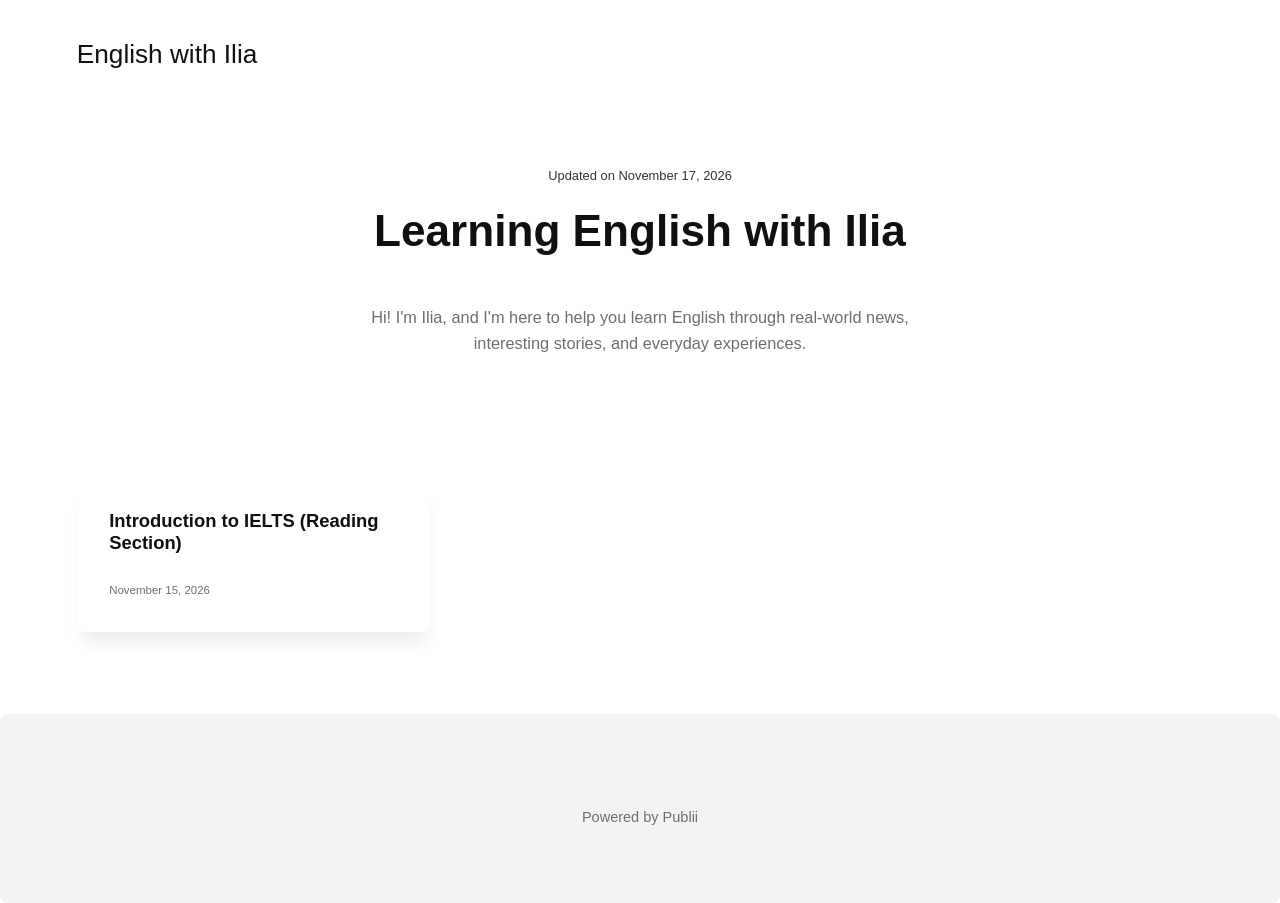
<file: index.html>
<!DOCTYPE html><html lang="en-gb"><head><meta charset="utf-8"><meta http-equiv="X-UA-Compatible" content="IE=edge"><meta name="viewport" content="width=device-width,initial-scale=1"><title>English with Ilia</title><meta name="generator" content="Publii Open-Source CMS for Static Site"><link rel="canonical" href="https://iliashariat86-beep.github.io/learning-English-/"><link rel="alternate" type="application/atom+xml" href="https://iliashariat86-beep.github.io/learning-English-/feed.xml" title="English with Ilia - RSS"><link rel="alternate" type="application/json" href="https://iliashariat86-beep.github.io/learning-English-/feed.json" title="English with Ilia - JSON"><meta property="og:title" content="English with Ilia"><meta property="og:site_name" content="English with Ilia"><meta property="og:description" content=""><meta property="og:url" content="https://iliashariat86-beep.github.io/learning-English-/"><meta property="og:type" content="website"><link rel="shortcut icon" href="https://iliashariat86-beep.github.io/learning-English-/media/website/istockphoto-1047570732-1024x1024-2.jpg" type="image/png"><link rel="stylesheet" href="https://iliashariat86-beep.github.io/learning-English-/assets/css/style.css?v&#x3D;0c7ab9c00f5983b6f086d78ef56155a2"><script type="application/ld+json">{"@context":"http://schema.org","@type":"Organization","name":"English with Ilia","url":"https://iliashariat86-beep.github.io/learning-English-/"}</script><noscript><style>img[loading] {
                    opacity: 1;
                }</style></noscript></head><body class="home-template"><script>document.addEventListener('click', function(event) {
  const word = event.target.closest('.vocab-word');
  if (!word) return;

  word.classList.toggle('active');
});</script><header class="header" id="js-header"><a href="https://iliashariat86-beep.github.io/learning-English-/" class="logo">English with Ilia</a></header><main><div class="wrapper"><div class="hero"><div class="hero__date">Updated on <time datetime="2026-11-17T10:50">November 17, 2026</time></div><h1>Learning English with Ilia</h1><p><br>Hi! I'm Ilia, and I'm here to help you learn English through real-world news, interesting stories, and everyday experiences.</p><p> </p></div><div class="l-grid l-grid--3"><article class="c-card"><div class="c-card__wrapper"><header class="c-card__header"><h2 class="c-card__title"><a href="https://iliashariat86-beep.github.io/learning-English-/introduction-to-ielts-reading-section/" class="invert">Introduction to IELTS (Reading Section)</a></h2></header><footer class="c-card__meta"><time datetime="2026-11-15T08:41">November 15, 2026</time></footer></div></article></div></div></main><footer class="footer"><div class="footer__copyright">Powered by Publii</div></footer><script>window.publiiThemeMenuConfig = {    
      mobileMenuMode: 'sidebar',
      animationSpeed: 300,
      submenuWidth: 'auto',
      doubleClickTime: 500,
      mobileMenuExpandableSubmenus: true, 
      relatedContainerForOverlayMenuSelector: '.navbar',
   };</script><script defer="defer" src="https://iliashariat86-beep.github.io/learning-English-/assets/js/scripts.min.js?v&#x3D;1b09dc64eb6086ddc9720890661ff038"></script><script>var images = document.querySelectorAll('img[loading]');

      for (var i = 0; i < images.length; i++) {
         if (images[i].complete) {
               images[i].classList.add('is-loaded');
         } else {
               images[i].addEventListener('load', function () {
                  this.classList.add('is-loaded');
               }, false);
         }
      }</script></body></html>
</file>
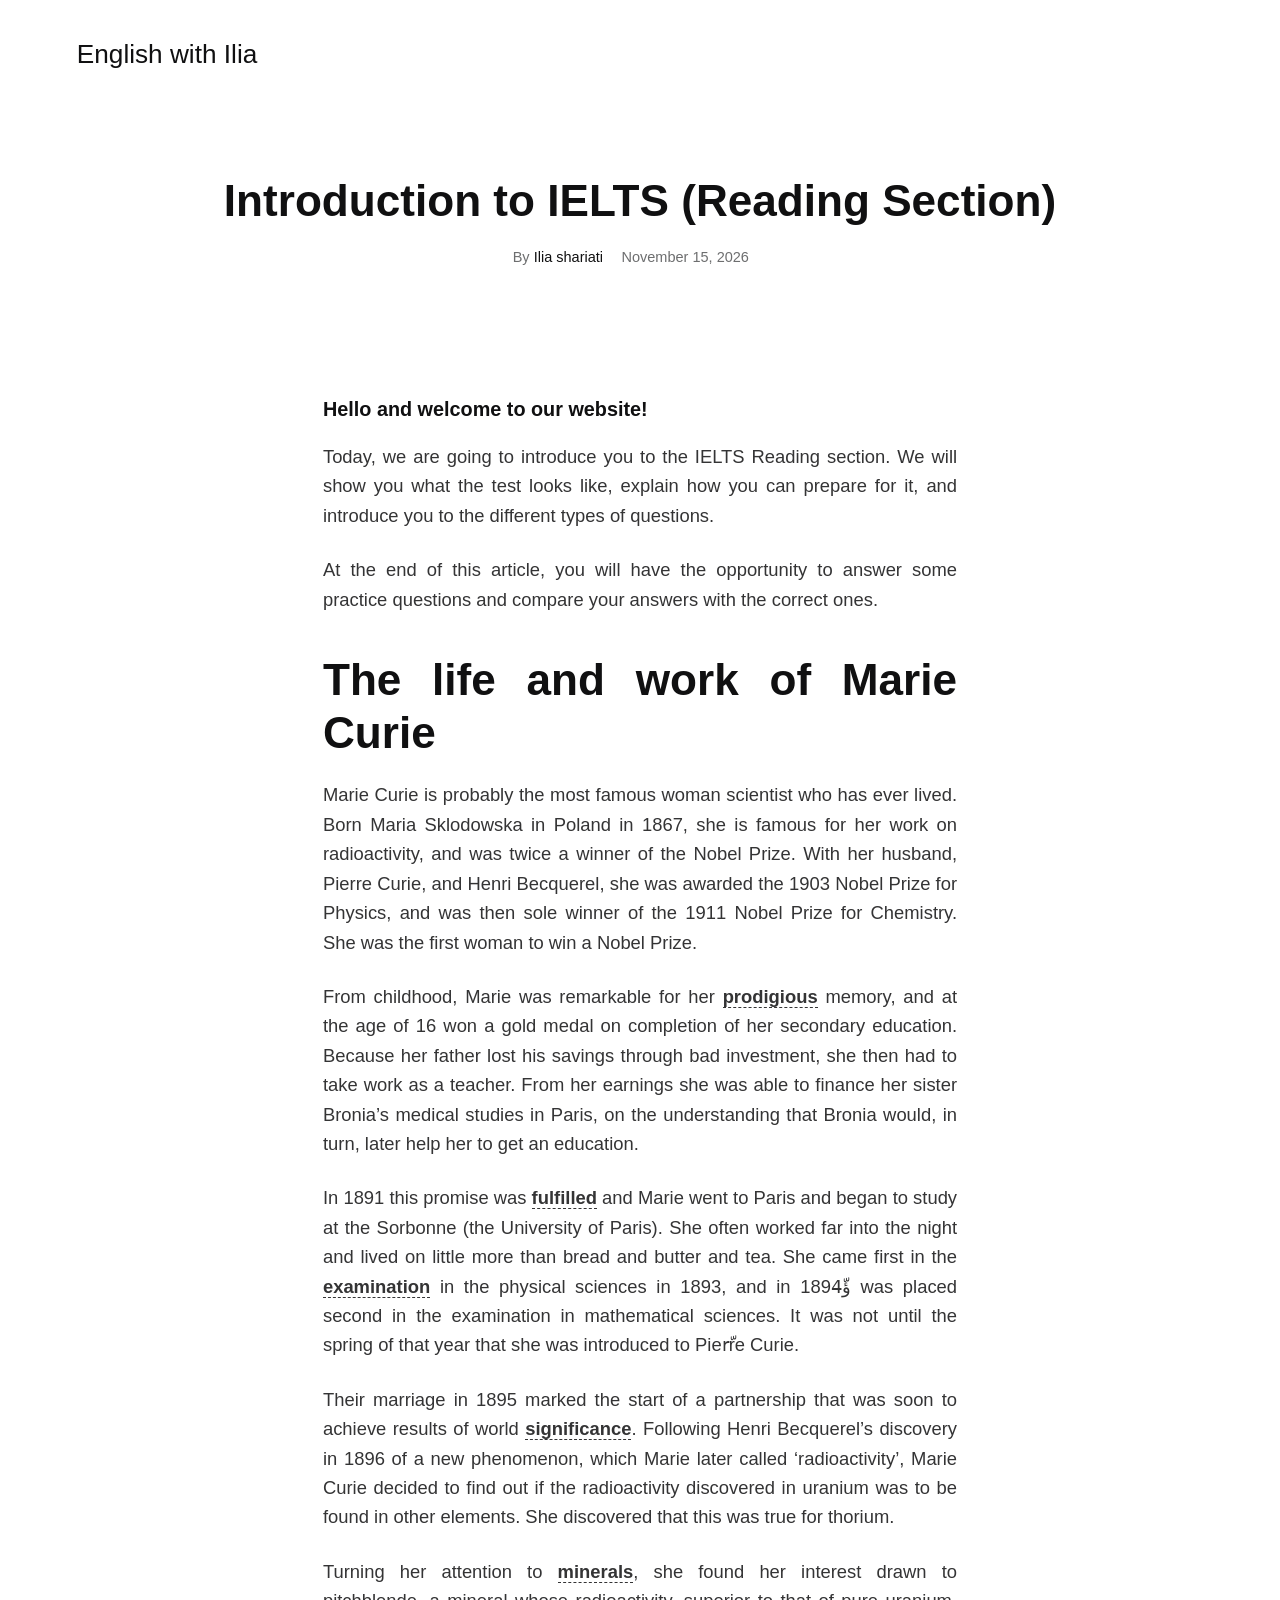
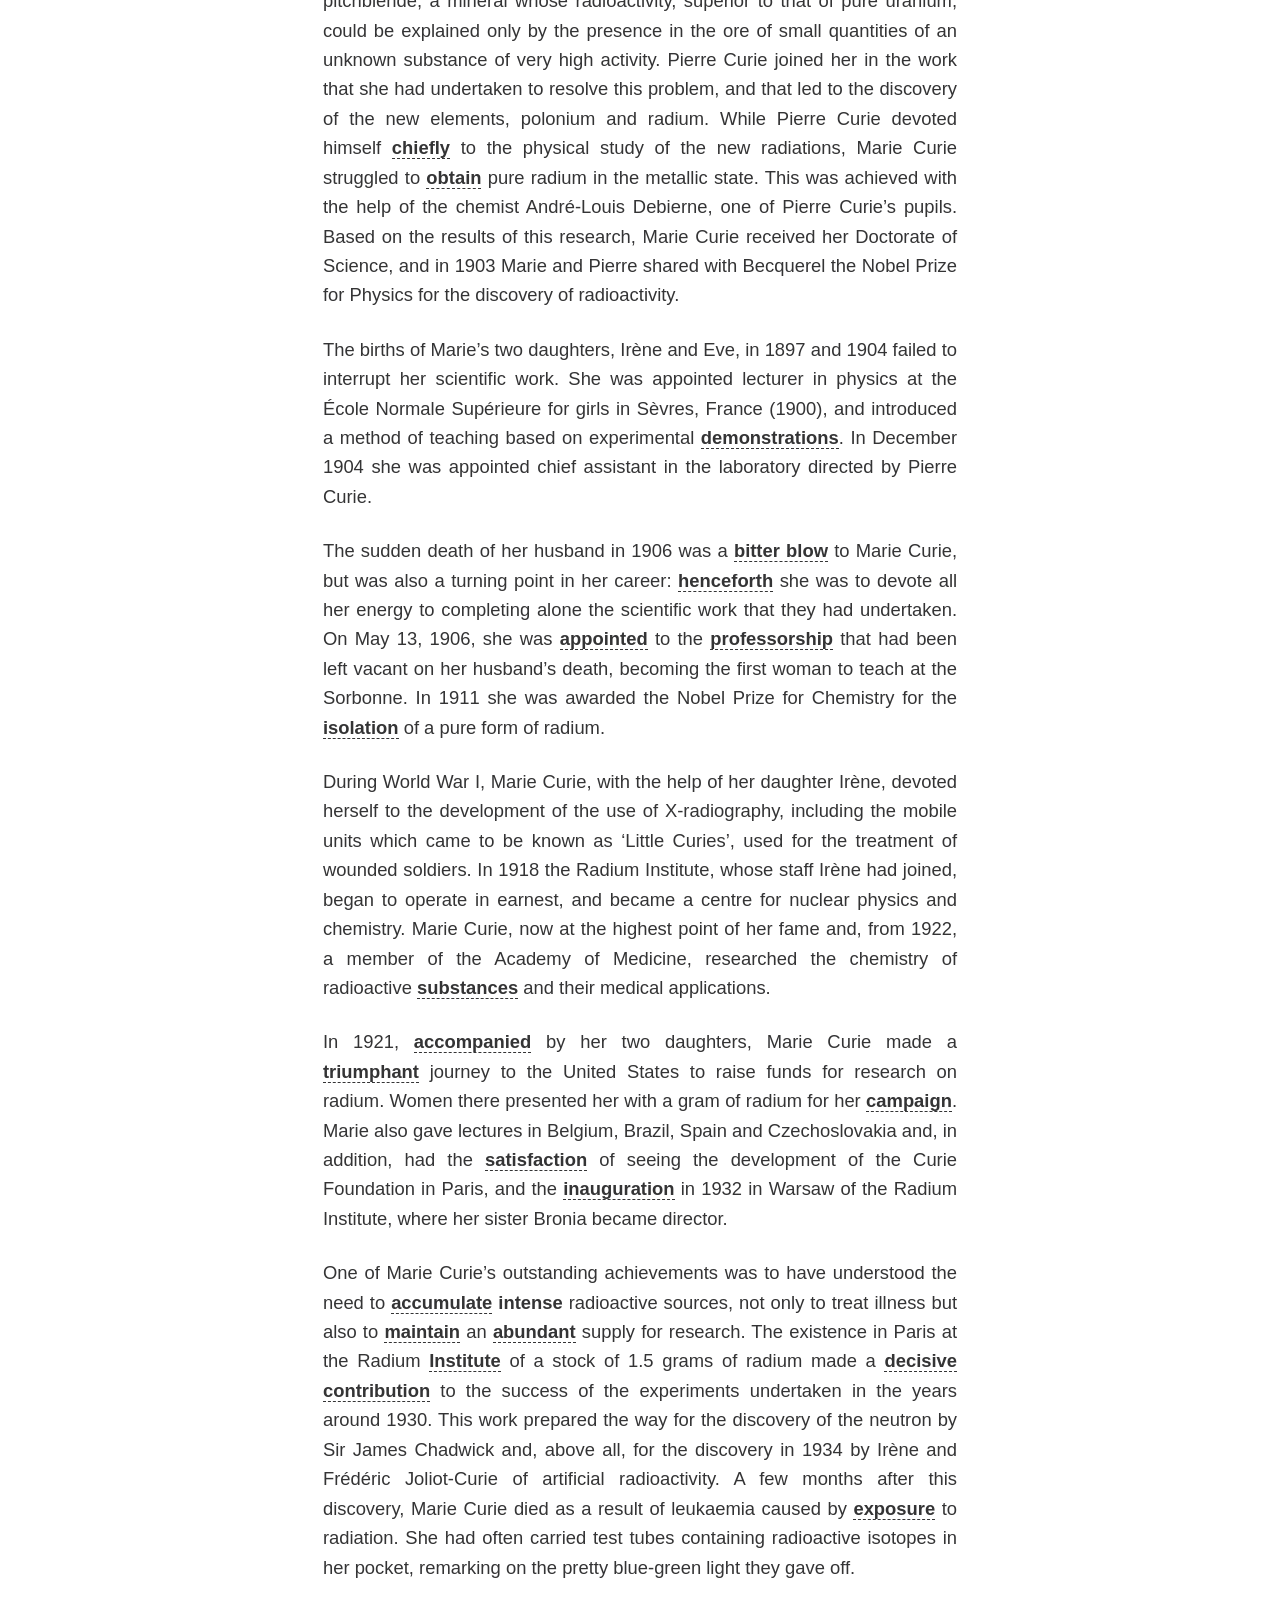
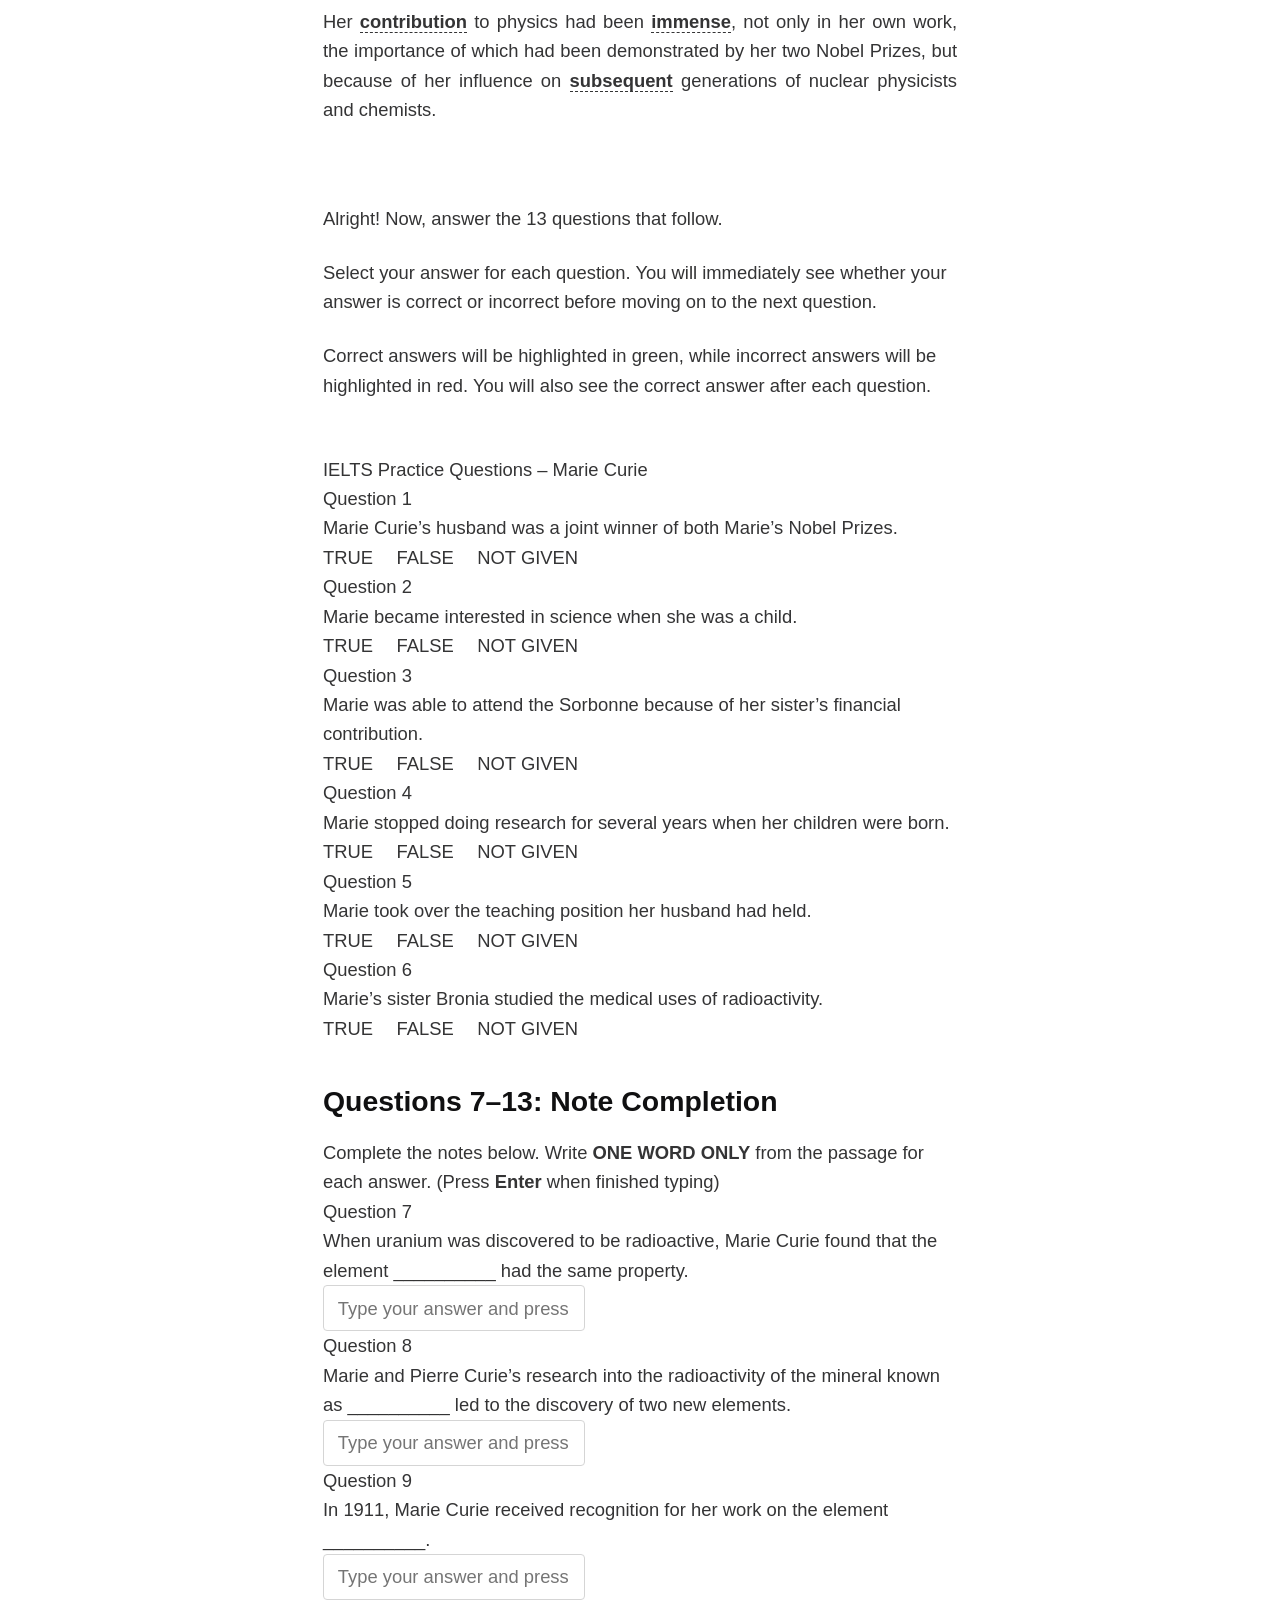
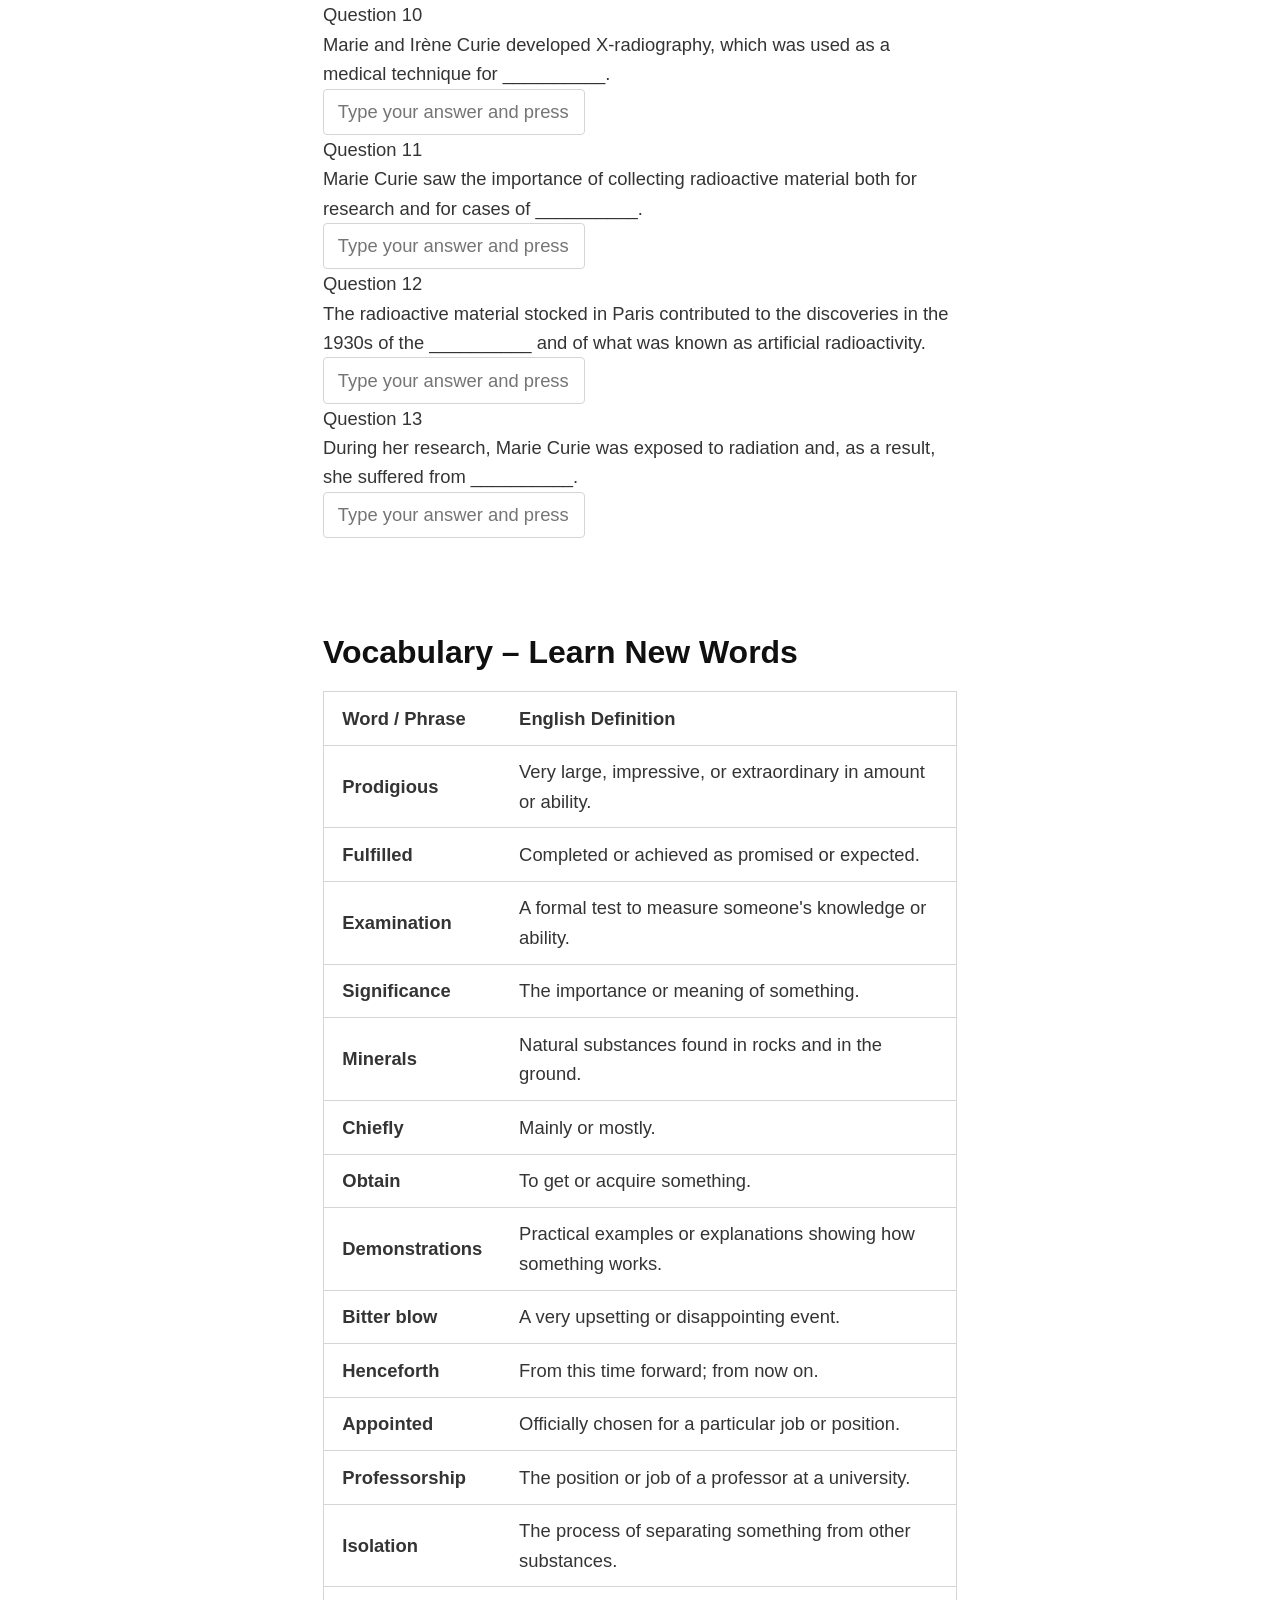
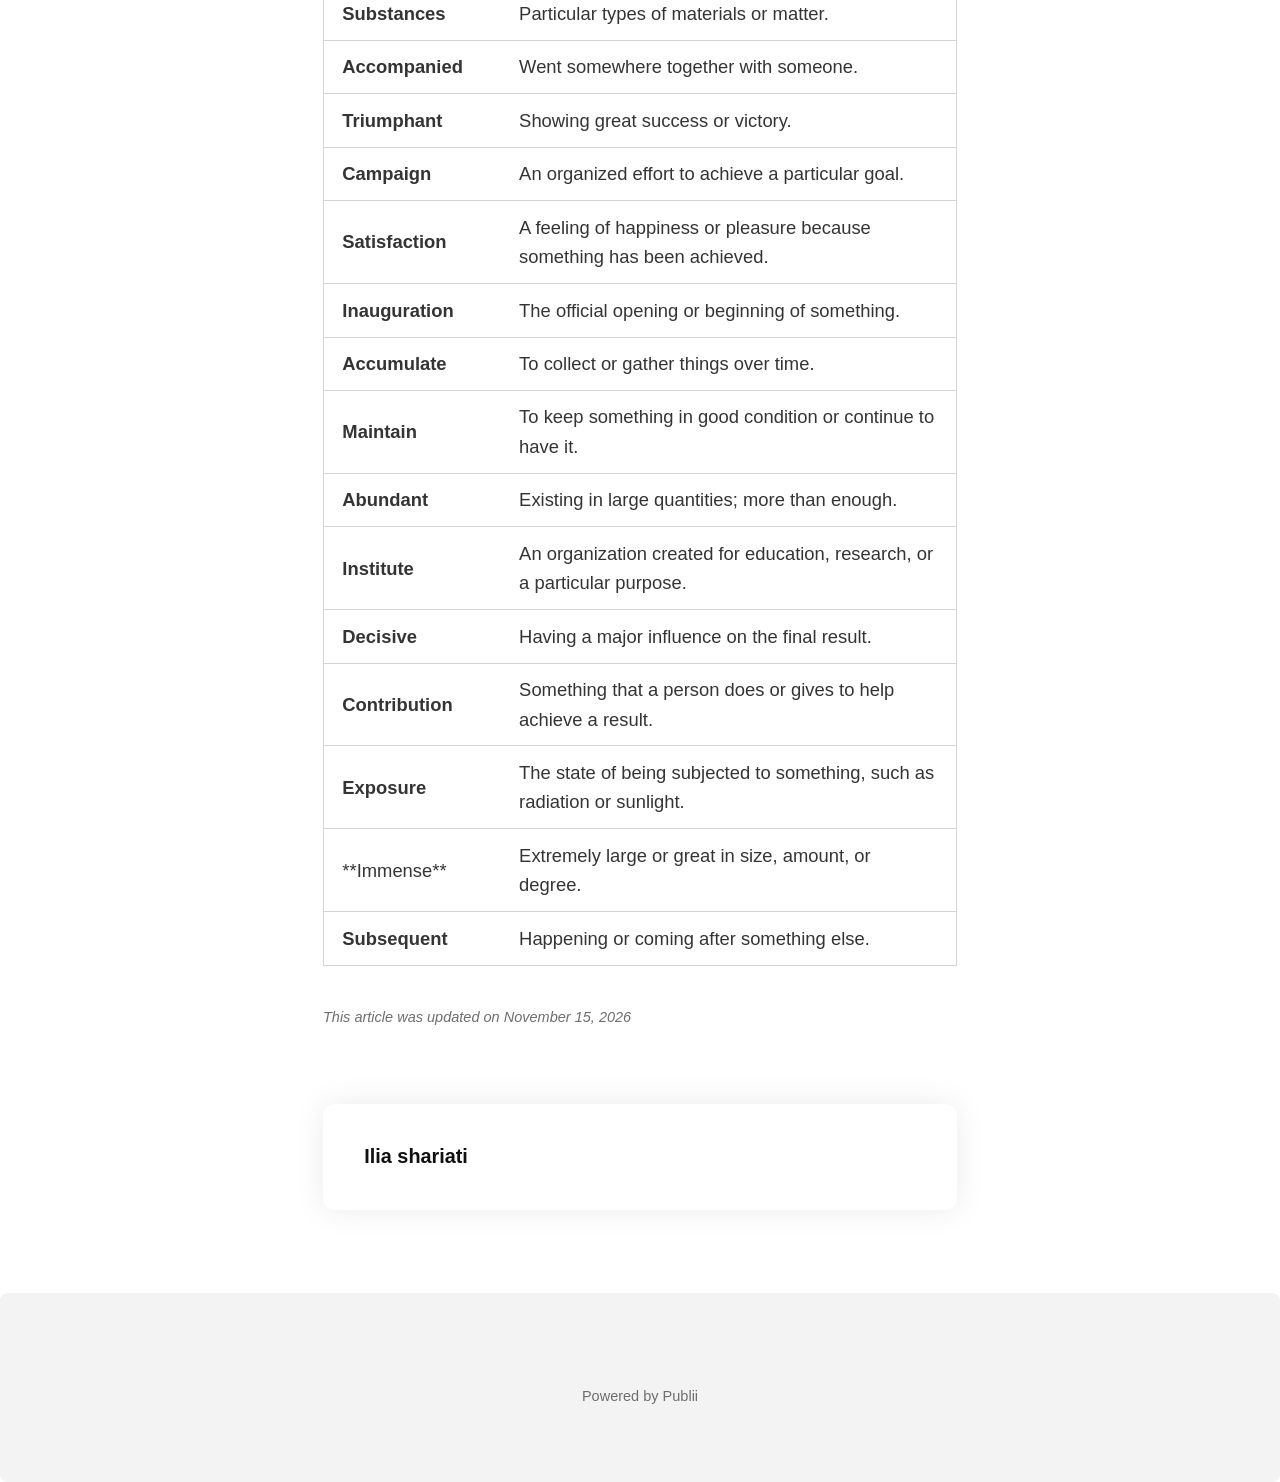
<file: introduction-to-ielts-reading-section/index.html>
<!DOCTYPE html><html lang="en-gb"><head><meta charset="utf-8"><meta http-equiv="X-UA-Compatible" content="IE=edge"><meta name="viewport" content="width=device-width,initial-scale=1"><title>Introduction to IELTS (Reading Section) - English with Ilia</title><meta name="description" content="Today, we are going to introduce you to the IELTS Reading section. We will show you what the test looks&amp;hellip;"><meta name="generator" content="Publii Open-Source CMS for Static Site"><link rel="canonical" href="https://iliashariat86-beep.github.io/learning-English-/introduction-to-ielts-reading-section/"><link rel="alternate" type="application/atom+xml" href="https://iliashariat86-beep.github.io/learning-English-/feed.xml" title="English with Ilia - RSS"><link rel="alternate" type="application/json" href="https://iliashariat86-beep.github.io/learning-English-/feed.json" title="English with Ilia - JSON"><meta property="og:title" content="Introduction to IELTS (Reading Section)"><meta property="og:site_name" content="English with Ilia"><meta property="og:description" content="Today, we are going to introduce you to the IELTS Reading section. We will show you what the test looks&amp;hellip;"><meta property="og:url" content="https://iliashariat86-beep.github.io/learning-English-/introduction-to-ielts-reading-section/"><meta property="og:type" content="article"><link rel="shortcut icon" href="https://iliashariat86-beep.github.io/learning-English-/media/website/istockphoto-1047570732-1024x1024-2.jpg" type="image/png"><link rel="stylesheet" href="https://iliashariat86-beep.github.io/learning-English-/assets/css/style.css?v&#x3D;0c7ab9c00f5983b6f086d78ef56155a2"><script type="application/ld+json">{"@context":"http://schema.org","@type":"Article","mainEntityOfPage":{"@type":"WebPage","@id":"https://iliashariat86-beep.github.io/learning-English-/introduction-to-ielts-reading-section/"},"headline":"Introduction to IELTS (Reading Section)","datePublished":"2026-11-15T08:41+03:30","dateModified":"2026-11-15T10:57+03:30","description":"Today, we are going to introduce you to the IELTS Reading section. We will show you what the test looks&hellip;","author":{"@type":"Person","name":"Ilia shariati","url":"https://iliashariat86-beep.github.io/learning-English-/authors/ilia-shariati/"},"publisher":{"@type":"Organization","name":"Ilia shariati"}}</script><noscript><style>img[loading] {
                    opacity: 1;
                }</style></noscript></head><body class="post-template"><script>document.addEventListener('click', function(event) {
  const word = event.target.closest('.vocab-word');
  if (!word) return;

  word.classList.toggle('active');
});</script><header class="header" id="js-header"><a href="https://iliashariat86-beep.github.io/learning-English-/" class="logo">English with Ilia</a></header><main class="post"><div class="wrapper"><article class="content"><header class="content__header"><h1 class="content__title">Introduction to IELTS (Reading Section)</h1><div class="content__meta"><div class="content__author">By <a href="https://iliashariat86-beep.github.io/learning-English-/authors/ilia-shariati/" class="invert" rel="author" title="Ilia shariati">Ilia shariati</a></div><time datetime="2026-11-15T08:41">November 15, 2026</time></div></header><div class="content__inner"><div class="content__entry"><p> </p><h6 class="MsoNormal" style="text-align: justify;"><strong>Hello and welcome to our website!</strong></h6><p class="MsoNormal" style="text-align: justify;">Today, we are going to introduce you to the IELTS Reading section. We will show you what the test looks like, explain how you can prepare for it, and introduce you to the different types of questions.</p><p class="MsoNormal" style="text-align: justify;">At the end of this article, you will have the opportunity to answer some practice questions and compare your answers with the correct ones.</p><h1 class="MsoNormal" style="text-align: justify;"><strong>The life and work of Marie Curie</strong></h1><p class="MsoNormal" style="text-align: justify;">Marie Curie is probably the most famous woman scientist who has ever lived. Born Maria Sklodowska in Poland in 1867, she is famous for her work on radioactivity, and was twice a winner of the Nobel Prize. With her husband, Pierre Curie, and Henri Becquerel, she was awarded the 1903 Nobel Prize for Physics, and was then sole winner of the 1911 Nobel Prize for Chemistry. She was the first woman to win a Nobel Prize.</p><p class="MsoNormal" style="text-align: justify;">From childhood, Marie was remarkable for her <strong><span class="vocab-word">prodigious<span class="vocab-definition">Very large, impressive, or extraordinary in amount or ability.</span></span></strong> memory, and at the age of 16 won a gold medal on completion of her secondary education. Because her father lost his savings through bad investment, she then had to take work as a teacher. From her earnings she was able to finance her sister Bronia’s medical studies in Paris, on the understanding that Bronia would, in turn, later help her to get an education.</p><p class="MsoNormal" style="text-align: justify;">In 1891 this promise was <strong><span class="vocab-word">fulfilled<span class="vocab-definition">Completed or achieved as promised or expected.</span></span></strong> and Marie went to Paris and began to study at the Sorbonne (the University of Paris). She often worked far into the night and lived on little more than bread and butter and tea. She came first in the <strong><span class="vocab-word">examination<span class="vocab-definition">A formal test to measure someone's knowledge or ability.</span></span></strong> in the physical sciences in 1893, and in 1894ّؤ was placed second in the examination in mathematical sciences. It was not until the spring of that year that she was introduced to Pierّre Curie.</p><p class="MsoNormal" style="text-align: justify;">Their marriage in 1895 marked the start of a partnership that was soon to achieve results of world <strong><span class="vocab-word">significance<span class="vocab-definition">The importance or meaning of something.</span></span></strong>. Following Henri Becquerel’s discovery in 1896 of a new phenomenon, which Marie later called ‘radioactivity’, Marie Curie decided to find out if the radioactivity discovered in uranium was to be found in other elements. She discovered that this was true for thorium.</p><p class="MsoNormal" style="text-align: justify;">Turning her attention to <strong><span class="vocab-word">minerals<span class="vocab-definition">Natural substances found in rocks and in the ground.</span></span></strong>, she found her interest drawn to pitchblende, a mineral whose radioactivity, superior to that of pure uranium, could be explained only by the presence in the ore of small quantities of an unknown substance of very high activity. Pierre Curie joined her in the work that she had undertaken to resolve this problem, and that led to the discovery of the new elements, polonium and radium. While Pierre Curie devoted himself <strong><span class="vocab-word">chiefly<span class="vocab-definition">Mainly or mostly.</span></span></strong> to the physical study of the new radiations, Marie Curie struggled to <strong><span class="vocab-word">obtain<span class="vocab-definition">To get or acquire something.</span></span> </strong>pure radium in the metallic state. This was achieved with the help of the chemist André-Louis Debierne, one of Pierre Curie’s pupils. Based on the results of this research, Marie Curie received her Doctorate of Science, and in 1903 Marie and Pierre shared with Becquerel the Nobel Prize for Physics for the discovery of radioactivity.</p><p class="MsoNormal" style="text-align: justify;">The births of Marie’s two daughters, Irène and Eve, in 1897 and 1904 failed to interrupt her scientific work. She was appointed lecturer in physics at the École Normale Supérieure for girls in Sèvres, France (1900), and introduced a method of teaching based on experimental <strong><span class="vocab-word">demonstrations<span class="vocab-definition">Practical examples or explanations showing how something works.</span></span></strong>. In December 1904 she was appointed chief assistant in the laboratory directed by Pierre Curie.</p><p class="MsoNormal" style="text-align: justify;">The sudden death of her husband in 1906 was a <strong><span class="vocab-word">bitter blow<span class="vocab-definition">A very upsetting or disappointing event.</span></span></strong> to Marie Curie, but was also a turning point in her career: <strong><span class="vocab-word">henceforth<span class="vocab-definition">From this time forward; from now on.</span></span></strong> she was to devote all her energy to completing alone the scientific work that they had undertaken. On May 13, 1906, she was <strong><span class="vocab-word">appointed<span class="vocab-definition">Officially chosen for a particular job or position.</span></span></strong> to the <strong><span class="vocab-word">professorship<span class="vocab-definition">The position or job of a professor at a university.</span></span></strong> that had been left vacant on her husband’s death, becoming the first woman to teach at the Sorbonne. In 1911 she was awarded the Nobel Prize for Chemistry for the<strong> <span class="vocab-word">isolation<span class="vocab-definition">The process of separating something from other substances.</span></span></strong> of a pure form of radium.</p><p class="MsoNormal" style="text-align: justify;">During World War I, Marie Curie, with the help of her daughter Irène, devoted herself to the development of the use of X-radiography, including the mobile units which came to be known as ‘Little Curies’, used for the treatment of wounded soldiers. In 1918 the Radium Institute, whose staff Irène had joined, began to operate in earnest, and became a centre for nuclear physics and chemistry. Marie Curie, now at the highest point of her fame and, from 1922, a member of the Academy of Medicine, researched the chemistry of radioactive <strong><span class="vocab-word">substances<span class="vocab-definition">Particular types of materials or matter.</span></span> </strong>and their medical applications.</p><p class="MsoNormal" style="text-align: justify;">In 1921, <strong><span class="vocab-word">accompanied<span class="vocab-definition">Went somewhere together with someone.</span></span> </strong>by her two daughters, Marie Curie made a <strong><span class="vocab-word">triumphant<span class="vocab-definition">Showing great success or victory.</span></span> </strong>journey to the United States to raise funds for research on radium. Women there presented her with a gram of radium for her <strong><span class="vocab-word">campaign<span class="vocab-definition">An organized effort to achieve a particular goal.</span></span></strong>. Marie also gave lectures in Belgium, Brazil, Spain and Czechoslovakia and, in addition, had the <strong><span class="vocab-word">satisfaction<span class="vocab-definition">A feeling of happiness or pleasure because something has been achieved.</span></span> </strong>of seeing the development of the Curie Foundation in Paris, and the <strong><span class="vocab-word">inauguration<span class="vocab-definition">The official opening or beginning of something.</span></span> </strong>in 1932 in Warsaw of the Radium Institute, where her sister Bronia became director.</p><p class="MsoNormal" style="text-align: justify;">One of Marie Curie’s outstanding achievements was to have understood the need to <strong><span class="vocab-word">accumulate<span class="vocab-definition">To collect or gather things over time.</span></span> intense </strong>radioactive sources, not only to treat illness but also to <strong><span class="vocab-word">maintain<span class="vocab-definition">To keep something in good condition or continue to have it.</span></span></strong> an <strong><span class="vocab-word">abundant<span class="vocab-definition">Existing in large quantities; more than enough.</span></span></strong> supply for research. The existence in Paris at the Radium <strong><span class="vocab-word">Institute<span class="vocab-definition">An organization created for education, research, or a particular purpose.</span></span></strong> of a stock of 1.5 grams of radium made a <strong><span class="vocab-word">decisive<span class="vocab-definition">Having a major influence on the final result.</span></span></strong> <strong><span class="vocab-word">contribution<span class="vocab-definition">Something that a person does or gives to help achieve a result.</span></span></strong> to the success of the experiments undertaken in the years around 1930. This work prepared the way for the discovery of the neutron by Sir James Chadwick and, above all, for the discovery in 1934 by Irène and Frédéric Joliot-Curie of artificial radioactivity. A few months after this discovery, Marie Curie died as a result of leukaemia caused by <strong><span class="vocab-word">exposure<span class="vocab-definition">The state of being subjected to something, such as radiation or sunlight.</span></span></strong> to radiation. She had often carried test tubes containing radioactive isotopes in her pocket, remarking on the pretty blue-green light they gave off.</p><p class="MsoNormal" style="text-align: justify;">Her <strong><span class="vocab-word">contribution<span class="vocab-definition">Something that a person does or gives to help achieve a result.</span></span></strong> to physics had been <strong><span class="vocab-word">immense<span class="vocab-definition">Extremely large or great in size, amount, or degree.</span></span></strong>, not only in her own work, the importance of which had been demonstrated by her two Nobel Prizes, but because of her influence on <strong><span class="vocab-word">subsequent<span class="vocab-definition">Happening or coming after something else.</span></span> </strong>generations of nuclear physicists and chemists.</p><p> </p><p data-pm-slice="1 1 []">Alright! Now, answer the 13 questions that follow.</p><p>Select your answer for each question. You will immediately see whether your answer is correct or incorrect before moving on to the next question.</p><p>Correct answers will be highlighted in green, while incorrect answers will be highlighted in red. You will also see the correct answer after each question.</p><p> </p><div class="simple-quiz-container"><div class="sq-title">IELTS Practice Questions – Marie Curie</div><div class="sq-item"><div class="sq-q-num">Question 1</div><div class="sq-q-text">Marie Curie’s husband was a joint winner of both Marie’s Nobel Prizes.</div><div class="sq-options"><label class="sq-label"><input type="radio" name="q1" value="TRUE"> TRUE</label> <label class="sq-label"><input type="radio" name="q1" value="FALSE"> FALSE</label> <label class="sq-label"><input type="radio" name="q1" value="NOT GIVEN"> NOT GIVEN</label></div><div id="fb1" class="sq-feedback"></div></div><div class="sq-item"><div class="sq-q-num">Question 2</div><div class="sq-q-text">Marie became interested in science when she was a child.</div><div class="sq-options"><label class="sq-label"><input type="radio" name="q2" value="TRUE"> TRUE</label> <label class="sq-label"><input type="radio" name="q2" value="FALSE"> FALSE</label> <label class="sq-label"><input type="radio" name="q2" value="NOT GIVEN"> NOT GIVEN</label></div><div id="fb2" class="sq-feedback"></div></div><div class="sq-item"><div class="sq-q-num">Question 3</div><div class="sq-q-text">Marie was able to attend the Sorbonne because of her sister’s financial contribution.</div><div class="sq-options"><label class="sq-label"><input type="radio" name="q3" value="TRUE"> TRUE</label> <label class="sq-label"><input type="radio" name="q3" value="FALSE"> FALSE</label> <label class="sq-label"><input type="radio" name="q3" value="NOT GIVEN"> NOT GIVEN</label></div><div id="fb3" class="sq-feedback"></div></div><div class="sq-item"><div class="sq-q-num">Question 4</div><div class="sq-q-text">Marie stopped doing research for several years when her children were born.</div><div class="sq-options"><label class="sq-label"><input type="radio" name="q4" value="TRUE"> TRUE</label> <label class="sq-label"><input type="radio" name="q4" value="FALSE"> FALSE</label> <label class="sq-label"><input type="radio" name="q4" value="NOT GIVEN"> NOT GIVEN</label></div><div id="fb4" class="sq-feedback"></div></div><div class="sq-item"><div class="sq-q-num">Question 5</div><div class="sq-q-text">Marie took over the teaching position her husband had held.</div><div class="sq-options"><label class="sq-label"><input type="radio" name="q5" value="TRUE"> TRUE</label> <label class="sq-label"><input type="radio" name="q5" value="FALSE"> FALSE</label> <label class="sq-label"><input type="radio" name="q5" value="NOT GIVEN"> NOT GIVEN</label></div><div id="fb5" class="sq-feedback"></div></div><div class="sq-item"><div class="sq-q-num">Question 6</div><div class="sq-q-text">Marie’s sister Bronia studied the medical uses of radioactivity.</div><div class="sq-options"><label class="sq-label"><input type="radio" name="q6" value="TRUE"> TRUE</label> <label class="sq-label"><input type="radio" name="q6" value="FALSE"> FALSE</label> <label class="sq-label"><input type="radio" name="q6" value="NOT GIVEN"> NOT GIVEN</label></div><div id="fb6" class="sq-feedback"></div></div><h3>Questions 7–13: Note Completion</h3><p>Complete the notes below. Write <strong>ONE WORD ONLY</strong> from the passage for each answer. (Press <strong>Enter</strong> when finished typing)</p><div class="sq-item"><div class="sq-q-num">Question 7</div><div class="sq-q-text">When uranium was discovered to be radioactive, Marie Curie found that the element __________ had the same property.</div><input type="text" class="sq-input" id="in7" placeholder="Type your answer and press Enter..."><div id="fb7" class="sq-feedback"></div></div><div class="sq-item"><div class="sq-q-num">Question 8</div><div class="sq-q-text">Marie and Pierre Curie’s research into the radioactivity of the mineral known as __________ led to the discovery of two new elements.</div><input type="text" class="sq-input" id="in8" placeholder="Type your answer and press Enter..."><div id="fb8" class="sq-feedback"></div></div><div class="sq-item"><div class="sq-q-num">Question 9</div><div class="sq-q-text">In 1911, Marie Curie received recognition for her work on the element __________.</div><input type="text" class="sq-input" id="in9" placeholder="Type your answer and press Enter..."><div id="fb9" class="sq-feedback"></div></div><div class="sq-item"><div class="sq-q-num">Question 10</div><div class="sq-q-text">Marie and Irène Curie developed X-radiography, which was used as a medical technique for __________.</div><input type="text" class="sq-input" id="in10" placeholder="Type your answer and press Enter..."><div id="fb10" class="sq-feedback"></div></div><div class="sq-item"><div class="sq-q-num">Question 11</div><div class="sq-q-text">Marie Curie saw the importance of collecting radioactive material both for research and for cases of __________.</div><input type="text" class="sq-input" id="in11" placeholder="Type your answer and press Enter..."><div id="fb11" class="sq-feedback"></div></div><div class="sq-item"><div class="sq-q-num">Question 12</div><div class="sq-q-text">The radioactive material stocked in Paris contributed to the discoveries in the 1930s of the __________ and of what was known as artificial radioactivity.</div><input type="text" class="sq-input" id="in12" placeholder="Type your answer and press Enter..."><div id="fb12" class="sq-feedback"></div></div><div class="sq-item"><div class="sq-q-num">Question 13</div><div class="sq-q-text">During her research, Marie Curie was exposed to radiation and, as a result, she suffered from __________.</div><input type="text" class="sq-input" id="in13" placeholder="Type your answer and press Enter..."><div id="fb13" class="sq-feedback"></div></div></div><p><script>(function() {
  const answers = {
    q1: "FALSE",
    q2: "NOT GIVEN",
    q3: "TRUE",
    q4: "FALSE",
    q5: "TRUE",
    q6: "NOT GIVEN",
    in7: "Thorium",
    in8: "Pitchblende",
    in9: "Radium",
    in10: "Treatment",
    in11: "Illness",
    in12: "Neutron",
    in13: "Leukaemia"
  };

  function checkVal(userVal, correctVal) {
    const u = userVal.trim().toLowerCase();
    const c = correctVal.trim().toLowerCase();
    if (!u) return null;
    if (c === "leukaemia" && (u === "leukaemia" || u === "leukemia")) return true;
    return u === c;
  }

  for (let i = 1; i <= 6; i++) {
    const radios = document.querySelectorAll(`input[name="q${i}"]`);
    const fb = document.getElementById(`fb${i}`);
    radios.forEach(radio => {
      radio.addEventListener("change", function() {
        radios.forEach(r => r.parentElement.classList.remove("opt-green", "opt-red"));
        const res = checkVal(this.value, answers[`q${i}`]);
        if (res === true) {
          this.parentElement.classList.add("opt-green");
          fb.className = "sq-feedback correct";
          fb.textContent = "✓ Correct! The answer is " + answers[`q${i}`];
        } else {
          this.parentElement.classList.add("opt-red");
          fb.className = "sq-feedback incorrect";
          fb.textContent = "✕ Incorrect. The correct answer is " + answers[`q${i}`];
        }
      });
    });
  }

  for (let i = 7; i <= 13; i++) {
    const inp = document.getElementById(`in${i}`);
    const fb = document.getElementById(`fb${i}`);
    
    inp.addEventListener("keydown", function(event) {
      if (event.key === "Enter") {
        event.preventDefault();
        inp.classList.remove("inp-green", "inp-red");
        const res = checkVal(inp.value, answers[`in${i}`]);
        if (res === null) {
          fb.style.display = "none";
          return;
        }
        if (res === true) {
          inp.classList.add("inp-green");
          fb.className = "sq-feedback correct";
          fb.textContent = "✓ Correct! The answer is " + answers[`in${i}`];
        } else {
          inp.classList.add("inp-red");
          fb.className = "sq-feedback incorrect";
          fb.textContent = "✕ Incorrect. The correct answer is " + answers[`in${i}`];
        }
      }
    });
  }
})();</script></p><p> </p><h2>Vocabulary – Learn New Words</h2><table><tbody><tr><th>Word / Phrase</th><th>English Definition</th></tr><tr><td><strong>Prodigious</strong></td><td>Very large, impressive, or extraordinary in amount or ability.</td></tr><tr><td><strong>Fulfilled</strong></td><td>Completed or achieved as promised or expected.</td></tr><tr><td><strong>Examination</strong></td><td>A formal test to measure someone's knowledge or ability.</td></tr><tr><td><strong>Significance</strong></td><td>The importance or meaning of something.</td></tr><tr><td><strong>Minerals</strong></td><td>Natural substances found in rocks and in the ground.</td></tr><tr><td><strong>Chiefly</strong></td><td>Mainly or mostly.</td></tr><tr><td><strong>Obtain</strong></td><td>To get or acquire something.</td></tr><tr><td><strong>Demonstrations</strong></td><td>Practical examples or explanations showing how something works.</td></tr><tr><td><strong>Bitter blow</strong></td><td>A very upsetting or disappointing event.</td></tr><tr><td><strong>Henceforth</strong></td><td>From this time forward; from now on.</td></tr><tr><td><strong>Appointed</strong></td><td>Officially chosen for a particular job or position.</td></tr><tr><td><strong>Professorship</strong></td><td>The position or job of a professor at a university.</td></tr><tr><td><strong>Isolation</strong></td><td>The process of separating something from other substances.</td></tr><tr><td><strong>Substances</strong></td><td>Particular types of materials or matter.</td></tr><tr><td><strong>Accompanied</strong></td><td>Went somewhere together with someone.</td></tr><tr><td><strong>Triumphant</strong></td><td>Showing great success or victory.</td></tr><tr><td><strong>Campaign</strong></td><td>An organized effort to achieve a particular goal.</td></tr><tr><td><strong>Satisfaction</strong></td><td>A feeling of happiness or pleasure because something has been achieved.</td></tr><tr><td><strong>Inauguration</strong></td><td>The official opening or beginning of something.</td></tr><tr><td><strong>Accumulate</strong></td><td>To collect or gather things over time.</td></tr><tr><td><strong>Maintain</strong></td><td>To keep something in good condition or continue to have it.</td></tr><tr><td><strong>Abundant</strong></td><td>Existing in large quantities; more than enough.</td></tr><tr><td><strong>Institute</strong></td><td>An organization created for education, research, or a particular purpose.</td></tr><tr><td><strong>Decisive</strong></td><td>Having a major influence on the final result.</td></tr><tr><td><strong>Contribution</strong></td><td>Something that a person does or gives to help achieve a result.</td></tr><tr><td><strong>Exposure</strong></td><td>The state of being subjected to something, such as radiation or sunlight.</td></tr><tr><td>**Immense**</td><td>Extremely large or great in size, amount, or degree.</td></tr><tr><td><strong>Subsequent</strong></td><td>Happening or coming after something else.</td></tr></tbody></table></div><footer><p class="content__last-updated">This article was updated on November 15, 2026</p><div class="content__tags-share"><aside class="content__share"></aside></div><div class="content__bio bio"><div><h3 class="h6 bio__name"><a href="https://iliashariat86-beep.github.io/learning-English-/authors/ilia-shariati/" class="invert" title="Ilia shariati">Ilia shariati</a></h3></div></div></footer></div></article></div></main><footer class="footer"><div class="footer__copyright">Powered by Publii</div></footer><script>window.publiiThemeMenuConfig = {    
      mobileMenuMode: 'sidebar',
      animationSpeed: 300,
      submenuWidth: 'auto',
      doubleClickTime: 500,
      mobileMenuExpandableSubmenus: true, 
      relatedContainerForOverlayMenuSelector: '.navbar',
   };</script><script defer="defer" src="https://iliashariat86-beep.github.io/learning-English-/assets/js/scripts.min.js?v&#x3D;1b09dc64eb6086ddc9720890661ff038"></script><script>var images = document.querySelectorAll('img[loading]');

      for (var i = 0; i < images.length; i++) {
         if (images[i].complete) {
               images[i].classList.add('is-loaded');
         } else {
               images[i].addEventListener('load', function () {
                  this.classList.add('is-loaded');
               }, false);
         }
      }</script></body></html>
</file>
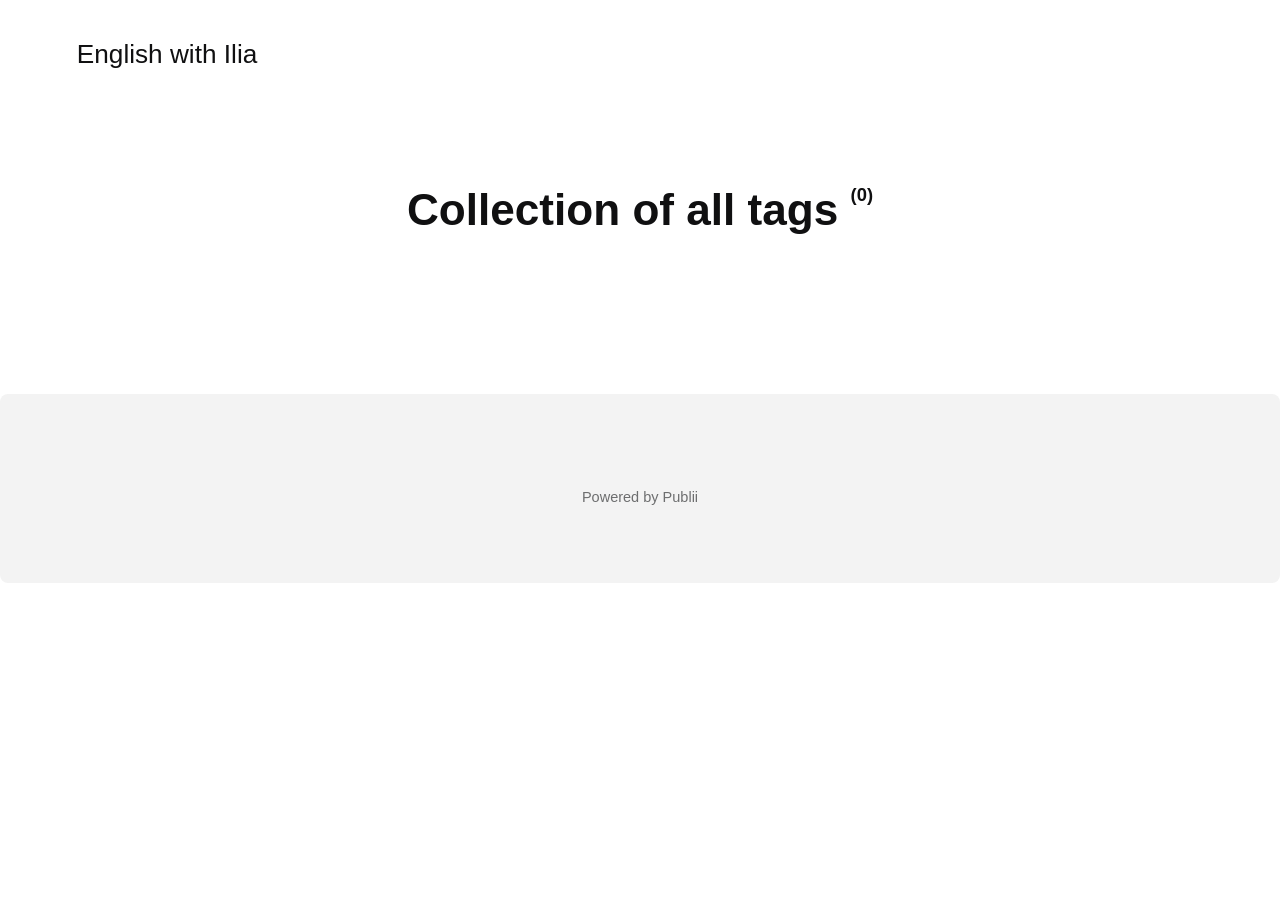
<file: tags/index.html>
<!DOCTYPE html><html lang="en-gb"><head><meta charset="utf-8"><meta http-equiv="X-UA-Compatible" content="IE=edge"><meta name="viewport" content="width=device-width,initial-scale=1"><title>All tags - English with Ilia</title><meta name="robots" content="noindex, follow"><meta name="generator" content="Publii Open-Source CMS for Static Site"><link rel="alternate" type="application/atom+xml" href="https://iliashariat86-beep.github.io/learning-English-/feed.xml" title="English with Ilia - RSS"><link rel="alternate" type="application/json" href="https://iliashariat86-beep.github.io/learning-English-/feed.json" title="English with Ilia - JSON"><meta property="og:title" content="English with Ilia"><meta property="og:site_name" content="English with Ilia"><meta property="og:description" content=""><meta property="og:url" content="https://iliashariat86-beep.github.io/learning-English-/tags/"><meta property="og:type" content="website"><link rel="shortcut icon" href="https://iliashariat86-beep.github.io/learning-English-/media/website/istockphoto-1047570732-1024x1024-2.jpg" type="image/png"><link rel="stylesheet" href="https://iliashariat86-beep.github.io/learning-English-/assets/css/style.css?v&#x3D;0c7ab9c00f5983b6f086d78ef56155a2"><script type="application/ld+json">{"@context":"http://schema.org","@type":"Organization","name":"English with Ilia","url":"https://iliashariat86-beep.github.io/learning-English-/"}</script><noscript><style>img[loading] {
                    opacity: 1;
                }</style></noscript></head><body class="tags-template"><script>document.addEventListener('click', function(event) {
  const word = event.target.closest('.vocab-word');
  if (!word) return;

  word.classList.toggle('active');
});</script><header class="header" id="js-header"><a href="https://iliashariat86-beep.github.io/learning-English-/" class="logo">English with Ilia</a></header><main class="page page--tags"><div class="wrapper"><div class="hero"><h1>Collection of all tags <sup>(0)</sup></h1></div><ul class="l-grid l-grid--3"></ul></div></main><footer class="footer"><div class="footer__copyright">Powered by Publii</div></footer><script>window.publiiThemeMenuConfig = {    
      mobileMenuMode: 'sidebar',
      animationSpeed: 300,
      submenuWidth: 'auto',
      doubleClickTime: 500,
      mobileMenuExpandableSubmenus: true, 
      relatedContainerForOverlayMenuSelector: '.navbar',
   };</script><script defer="defer" src="https://iliashariat86-beep.github.io/learning-English-/assets/js/scripts.min.js?v&#x3D;1b09dc64eb6086ddc9720890661ff038"></script><script>var images = document.querySelectorAll('img[loading]');

      for (var i = 0; i < images.length; i++) {
         if (images[i].complete) {
               images[i].classList.add('is-loaded');
         } else {
               images[i].addEventListener('load', function () {
                  this.classList.add('is-loaded');
               }, false);
         }
      }</script></body></html>
</file>
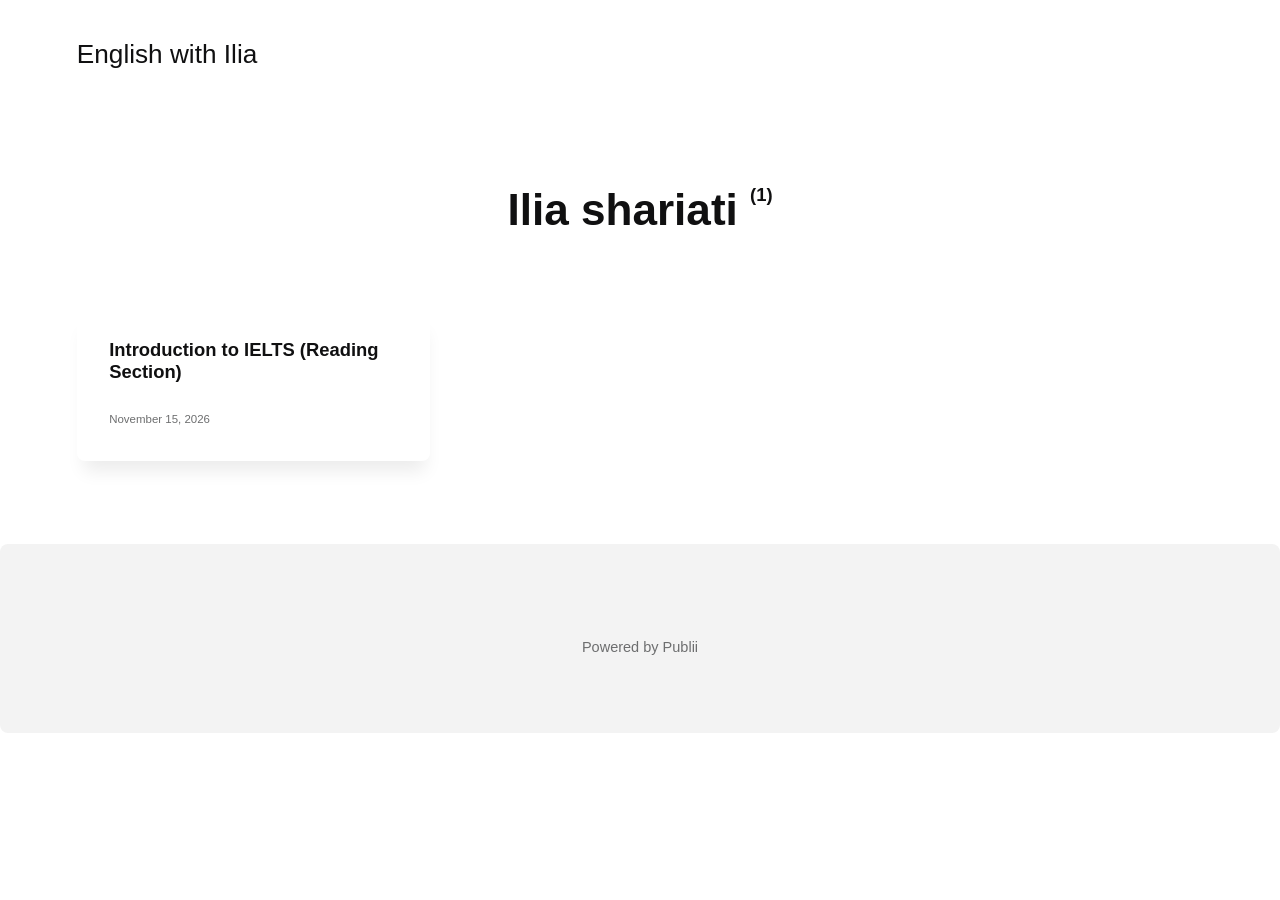
<file: authors/ilia-shariati/index.html>
<!DOCTYPE html><html lang="en-gb"><head><meta charset="utf-8"><meta http-equiv="X-UA-Compatible" content="IE=edge"><meta name="viewport" content="width=device-width,initial-scale=1"><title>Author: Ilia shariati - English with Ilia</title><meta name="robots" content="noindex, follow"><meta name="generator" content="Publii Open-Source CMS for Static Site"><link rel="alternate" type="application/atom+xml" href="https://iliashariat86-beep.github.io/learning-English-/feed.xml" title="English with Ilia - RSS"><link rel="alternate" type="application/json" href="https://iliashariat86-beep.github.io/learning-English-/feed.json" title="English with Ilia - JSON"><meta property="og:title" content="Ilia shariati"><meta property="og:site_name" content="English with Ilia"><meta property="og:description" content=""><meta property="og:url" content="https://iliashariat86-beep.github.io/learning-English-/authors/ilia-shariati/"><meta property="og:type" content="website"><link rel="shortcut icon" href="https://iliashariat86-beep.github.io/learning-English-/media/website/istockphoto-1047570732-1024x1024-2.jpg" type="image/png"><link rel="stylesheet" href="https://iliashariat86-beep.github.io/learning-English-/assets/css/style.css?v&#x3D;0c7ab9c00f5983b6f086d78ef56155a2"><script type="application/ld+json">{"@context":"http://schema.org","@type":"Organization","name":"English with Ilia","url":"https://iliashariat86-beep.github.io/learning-English-/"}</script><noscript><style>img[loading] {
                    opacity: 1;
                }</style></noscript></head><body class="author-template"><script>document.addEventListener('click', function(event) {
  const word = event.target.closest('.vocab-word');
  if (!word) return;

  word.classList.toggle('active');
});</script><header class="header" id="js-header"><a href="https://iliashariat86-beep.github.io/learning-English-/" class="logo">English with Ilia</a></header><main class="page page--author"><div class="wrapper"><div class="hero"><h1>Ilia shariati <sup>(1)</sup></h1></div><div class="l-grid l-grid--3"><article class="c-card"><div class="c-card__wrapper"><header class="c-card__header"><h2 class="c-card__title"><a href="https://iliashariat86-beep.github.io/learning-English-/introduction-to-ielts-reading-section/" class="invert">Introduction to IELTS (Reading Section)</a></h2></header><footer class="c-card__meta"><time datetime="2026-11-15T08:41">November 15, 2026</time></footer></div></article></div></div></main><footer class="footer"><div class="footer__copyright">Powered by Publii</div></footer><script>window.publiiThemeMenuConfig = {    
      mobileMenuMode: 'sidebar',
      animationSpeed: 300,
      submenuWidth: 'auto',
      doubleClickTime: 500,
      mobileMenuExpandableSubmenus: true, 
      relatedContainerForOverlayMenuSelector: '.navbar',
   };</script><script defer="defer" src="https://iliashariat86-beep.github.io/learning-English-/assets/js/scripts.min.js?v&#x3D;1b09dc64eb6086ddc9720890661ff038"></script><script>var images = document.querySelectorAll('img[loading]');

      for (var i = 0; i < images.length; i++) {
         if (images[i].complete) {
               images[i].classList.add('is-loaded');
         } else {
               images[i].addEventListener('load', function () {
                  this.classList.add('is-loaded');
               }, false);
         }
      }</script></body></html>
</file>
